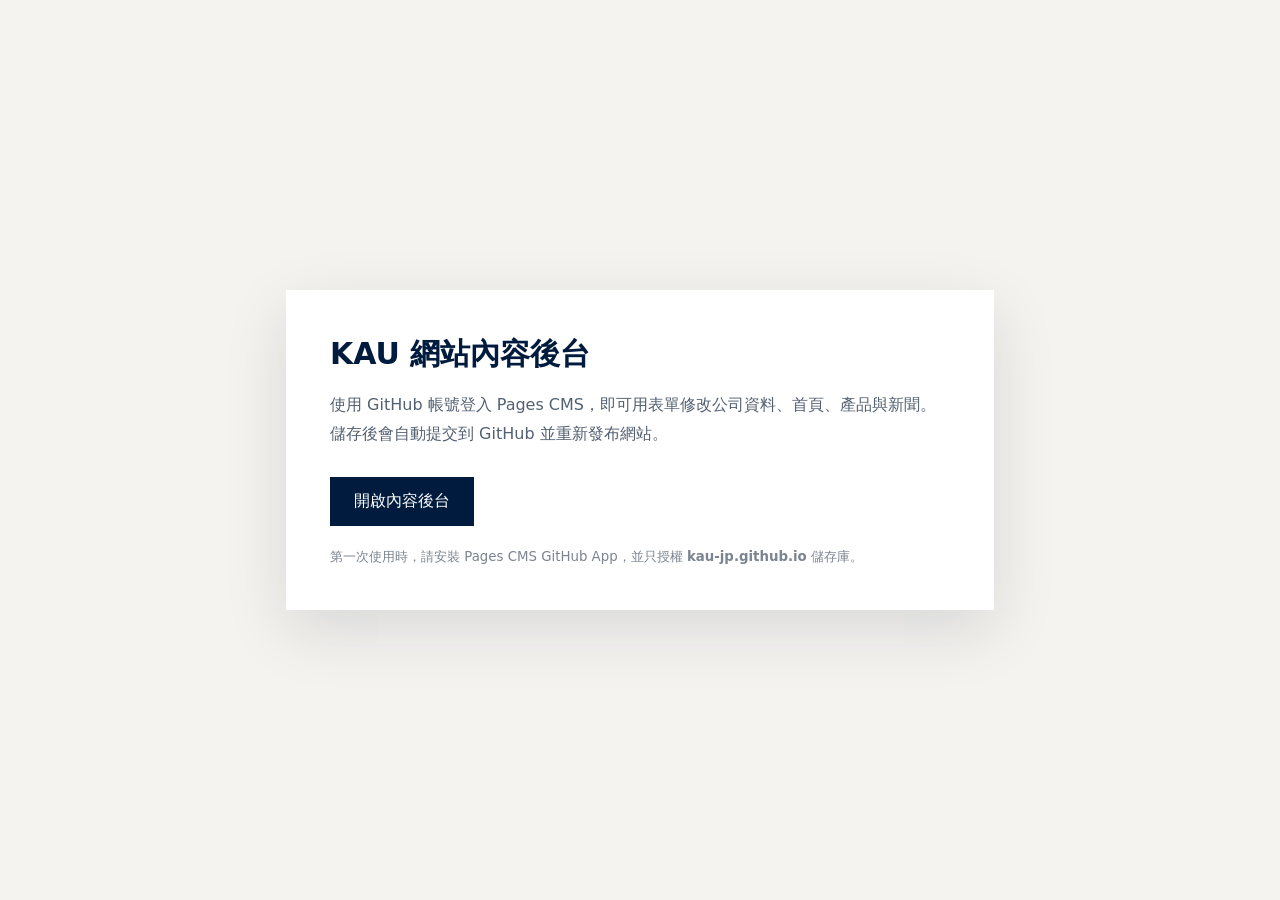
<file: admin.html>
<!doctype html>
<html lang="zh-Hant">
<head>
  <meta charset="utf-8">
  <meta name="viewport" content="width=device-width, initial-scale=1">
  <title>KAU 網站後台</title>
  <style>
    :root { color-scheme: light; font-family: system-ui, sans-serif; }
    body { margin: 0; min-height: 100vh; display: grid; place-items: center; background: #f5f3ef; color: #001b3d; }
    main { width: min(620px, calc(100% - 40px)); background: #fff; padding: 44px; box-shadow: 0 20px 60px rgba(0,27,61,.12); }
    h1 { margin: 0 0 14px; font-size: 30px; }
    p { line-height: 1.8; color: #536071; }
    a.button { display: inline-block; margin-top: 12px; padding: 14px 24px; background: #001b3d; color: #fff; text-decoration: none; }
    small { display: block; margin-top: 22px; color: #7b8490; }
  </style>
</head>
<body>
  <main>
    <h1>KAU 網站內容後台</h1>
    <p>使用 GitHub 帳號登入 Pages CMS，即可用表單修改公司資料、首頁、產品與新聞。儲存後會自動提交到 GitHub 並重新發布網站。</p>
    <a class="button" href="https://app.pagescms.org/" target="_blank" rel="noopener">開啟內容後台</a>
    <small>第一次使用時，請安裝 Pages CMS GitHub App，並只授權 <strong>kau-jp.github.io</strong> 儲存庫。</small>
  </main>
</body>
</html>
</file>
